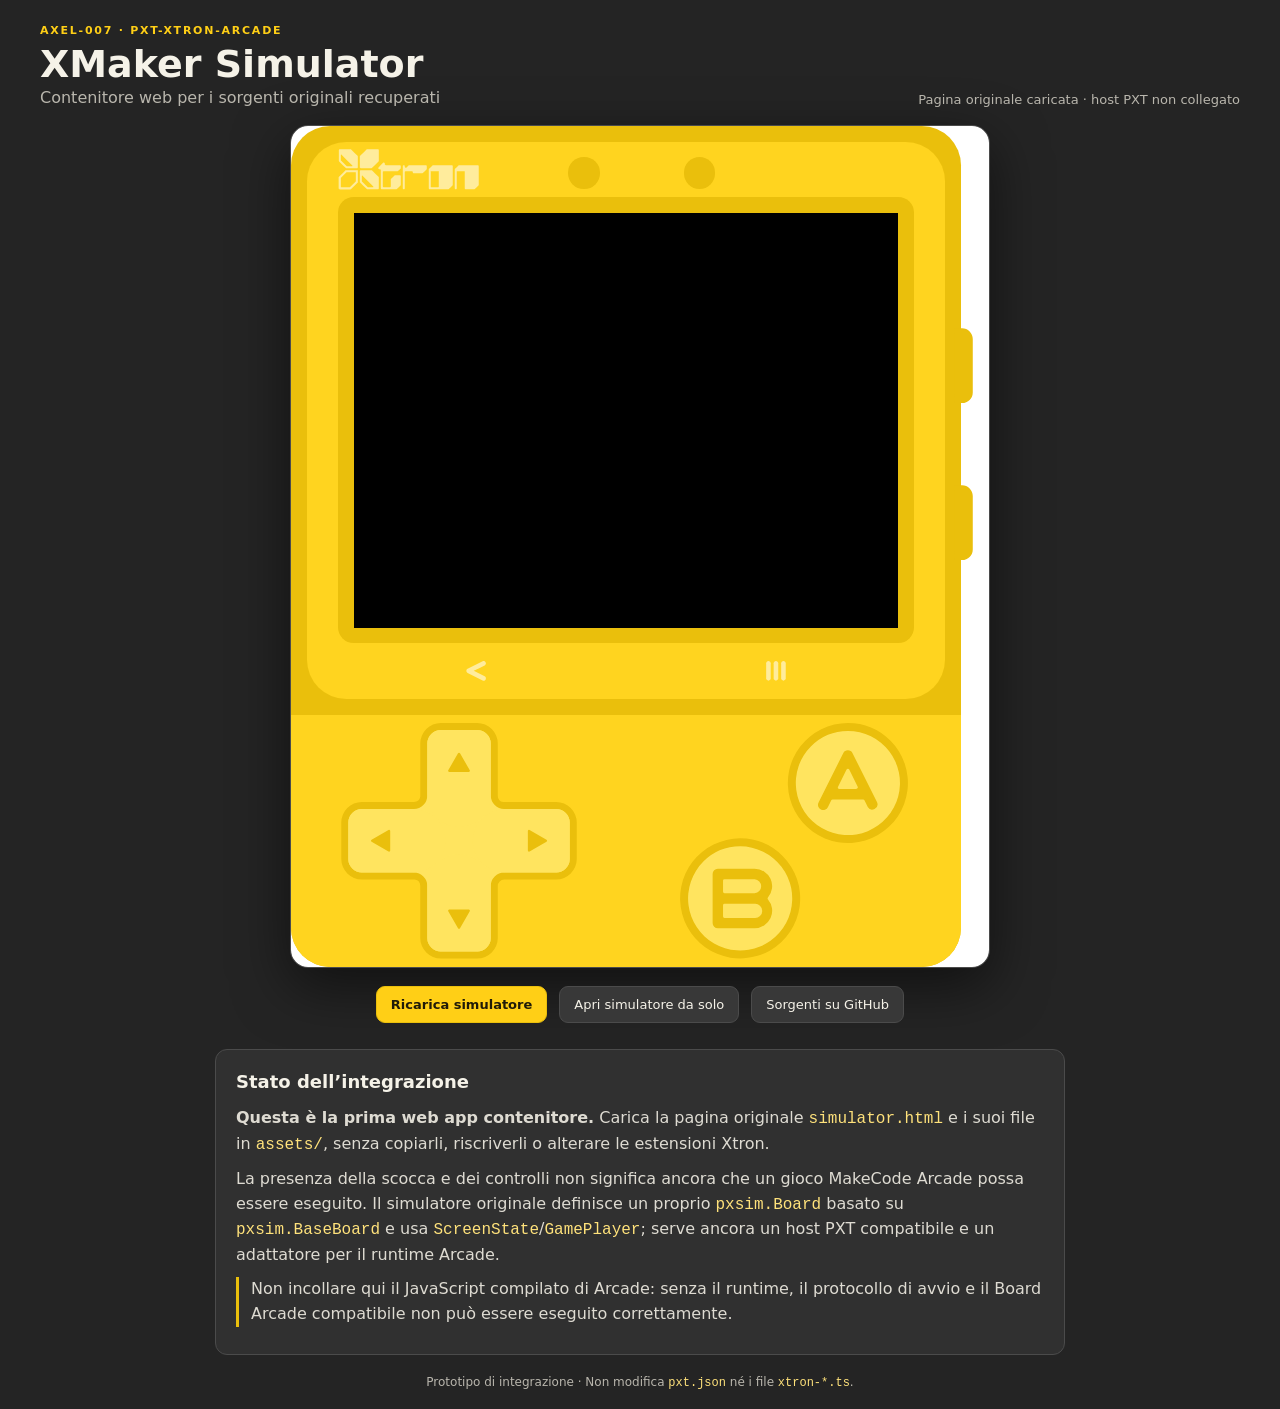
<file: xmaker-simulator/web-app/index.html>
<!doctype html>
<html lang="it">
<head>
  <meta charset="utf-8">
  <meta name="viewport" content="width=device-width,initial-scale=1">
  <meta name="theme-color" content="#242424">
  <title>XMaker Simulator – Web App</title>
  <link rel="stylesheet" href="styles.css">
</head>
<body>
  <header class="topbar">
    <div>
      <div class="eyebrow">AXEL-007 · PXT-XTRON-ARCADE</div>
      <h1>XMaker Simulator</h1>
      <p>Contenitore web per i sorgenti originali recuperati</p>
    </div>
    <div class="status" id="load-status" role="status" aria-live="polite">
      <span class="dot"></span> Avvio pagina simulatore…
    </div>
  </header>

  <main>
    <section class="sim-frame-wrap" aria-label="Simulatore XMaker originale">
      <iframe
        id="xmaker-frame"
        title="Simulatore XMaker originale"
        src="../simulator.html"
        allow="autoplay; fullscreen"
        loading="eager">
      </iframe>
    </section>

    <section class="toolbar" aria-label="Controlli pagina">
      <button id="reload" type="button">Ricarica simulatore</button>
      <a href="../simulator.html" target="_blank" rel="noopener">Apri simulatore da solo</a>
      <a href="https://github.com/Axel-007/pxt-xtron-arcade/tree/main/xmaker-simulator" target="_blank" rel="noopener">Sorgenti su GitHub</a>
    </section>

    <section class="notice" aria-labelledby="notice-title">
      <h2 id="notice-title">Stato dell’integrazione</h2>
      <p><strong>Questa è la prima web app contenitore.</strong> Carica la pagina originale <code>simulator.html</code> e i suoi file in <code>assets/</code>, senza copiarli, riscriverli o alterare le estensioni Xtron.</p>
      <p>La presenza della scocca e dei controlli non significa ancora che un gioco MakeCode Arcade possa essere eseguito. Il simulatore originale definisce un proprio <code>pxsim.Board</code> basato su <code>pxsim.BaseBoard</code> e usa <code>ScreenState</code>/<code>GamePlayer</code>; serve ancora un host PXT compatibile e un adattatore per il runtime Arcade.</p>
      <p class="warning">Non incollare qui il JavaScript compilato di Arcade: senza il runtime, il protocollo di avvio e il Board Arcade compatibile non può essere eseguito correttamente.</p>
    </section>
  </main>

  <footer>
    Prototipo di integrazione · Non modifica <code>pxt.json</code> né i file <code>xtron-*.ts</code>.
  </footer>
  <script src="app.js"></script>
</body>
</html>
</file>
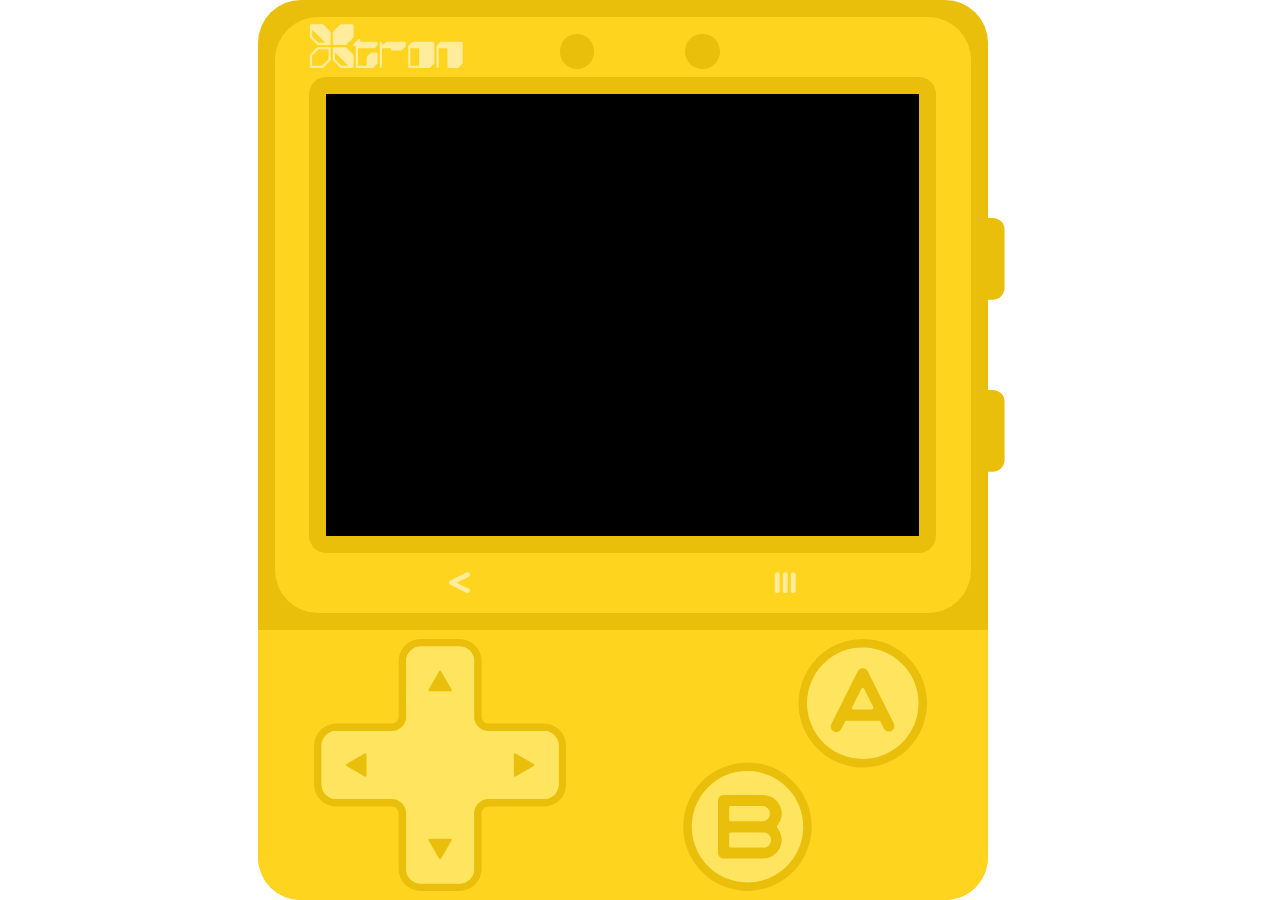
<file: xmaker-simulator/simulator.html>
<html lang="en" manifest="/---simmanifest" data-framework="typescript"><head>
    <meta charset="utf-8">
    <title>sample simulator</title>
    <link rel="stylesheet" type="text/css" href="assets/sim.css">

    <link rel="stylesheet" type="text/css" href="assets/icons.css">
    <style>
        body {
            background: transparent;
            overflow: hidden;
        }

        /* fix for iOS; see https://github.com/PierBover/ios-iframe-fix */
        #wrap {
            position: fixed;
            top: 0;
            right: 0;
            bottom: 0;
            left: 0;
            overflow: hidden;
            -webkit-overflow-scrolling: touch;
        }
    </style>
    <script src="assets/bluebird.min.js"></script>
    <script src="assets/pxtsim.js"></script>
    <script src="assets/sim.js"></script>

    
</head> 

<body id="root" class="blur">
    <div id="wrap">
        <div id="debug-stats" class="stats no-select"></div>
        
        <div class="game-pad">
            <div class="game-padmain">
                <div class="mygame-player">
                    <div class="game-toppad">
                    <div class="game-logo">
                        
                    </div>
                    <div class="circle-left">
                    </div>
                    <div class="circle-right">
                    </div>
                    </div>
                    <div class="screen-boarder">
                        <div class="screen-display">
                            <canvas id="game-screen" class="" width="160" height="120"></canvas>
                        </div>
                    </div>
                    <div class="game-bottompad">
                        <button class="game-leftmenu">
                            <svg width="28px" height="28px" viewBox="0 0 14 14" version="1.1" xmlns="http://www.w3.org/2000/svg" xmlns:xlink="http://www.w3.org/1999/xlink">
                                <g id="Page-1" stroke="none" stroke-width="1" fill="none" fill-rule="evenodd">
                                    <g id="menuL" transform="translate(-34.000000, -128.000000)" fill="#FFEC9C">
                                        <path class="menuiconL" id="path1" d="M35.409,136.40511 C38.6685,138.03561 41.9285,139.66561 45.189,141.29511 C45.9242291,141.66249 46.8180701,141.364289 47.1854499,140.62906 C47.5528297,139.893831 47.254629,138.99999 46.5194,138.63261 C44.1465,137.44611 41.7740333,136.26011 39.402,135.07461 C41.775,133.88811 44.1474667,132.70161 46.5194,131.51511 C46.9958121,131.27808 47.3093194,130.804614 47.3415567,130.273471 C47.373794,129.742328 47.1198502,129.234422 46.6756024,128.941513 C46.2313546,128.648603 45.6644788,128.615313 45.189,128.85421 C41.928,130.48461 38.668,132.114577 35.409,133.74411 C34.9050024,133.996054 34.5866264,134.511148 34.5866264,135.07461 C34.5866264,135.638072 34.9050024,136.153166 35.409,136.40511 Z"></path>
                                    </g>
                                </g>
                            </svg>
                        </button>
                        <button class="game-rightmenu">
                            <svg width="28px" height="28px" viewBox="0 0 14 14" version="1.1" xmlns="http://www.w3.org/2000/svg" xmlns:xlink="http://www.w3.org/1999/xlink">
                                <g id="Page-1" stroke="none" stroke-width="1" fill="none" fill-rule="evenodd">
                                    <g id="menuR" transform="translate(-104.000000, -128.000000)" fill="#FFEC9C">
                                        <path class="menuicon1" id="path1" d="M107.4356,130.18461 C107.4356,129.363225 106.769735,128.69736 105.94835,128.69736 C105.126965,128.69736 104.4611,129.363225 104.4611,130.18461 L104.4611,139.96461 C104.4611,140.785995 105.126965,141.45186 105.94835,141.45186 C106.769735,141.45186 107.4356,140.785995 107.4356,139.96461 L107.4356,130.18461 Z" fill="#FFEC9C"></path>
                                        <path class="menuicon2" id="path2" d="M112.3268,130.18461 C112.3268,129.36281 111.6606,128.69661 110.8388,128.69661 C110.017,128.69661 109.3508,129.36281 109.3508,130.18461 L109.3508,139.96461 C109.3508,140.78641 110.017,141.45261 110.8388,141.45261 C111.6606,141.45261 112.3268,140.78641 112.3268,139.96461 L112.3268,130.18461 Z" fill="#FFEC9C"></path>
                                        <path class="menuicon3" id="path3" d="M117.2163,130.18461 C117.2163,129.36281 116.5501,128.69661 115.7283,128.69661 C114.9065,128.69661 114.2403,129.36281 114.2403,130.18461 L114.2403,139.96461 C114.2403,140.78641 114.9065,141.45261 115.7283,141.45261 C116.5501,141.45261 117.2163,140.78641 117.2163,139.96461 L117.2163,130.18461 Z" fill="#FFEC9C"></path>
                                    </g>
                                </g>
                            </svg>
                        </button>
    
                    </div>    
                </div>
                <div class="game-ctllayer">
                </div>
                <div id="game-joystick-container" class="game-joysticklayer">
                    <svg xmlns="http://www.w3.org/2000/svg" viewBox="0 0 67 67">
                        <defs>
                            <style>.cls-1{fill:#ffe45f;}.cls-2{fill:#eabf0c;}</style>
                        </defs>
                        <g id="图层_2" data-name="图层 2">
                            <g id="图层_1-2" data-name="图层 1">
                                <path class="cls-1" d="M28.33,66a4.86,4.86,0,0,1-.78-.06,5,5,0,0,1-.8-.2,4.93,4.93,0,0,1-.79-.35,4.8,4.8,0,0,1-.73-.5,4.85,4.85,0,0,1-.63-.63,4.92,4.92,0,0,1-.5-.73,4.85,4.85,0,0,1-.62-2.37V46.38a3,3,0,0,0,0-.46,2.85,2.85,0,0,0-1.42-2,3,3,0,0,0-.46-.21,2.9,2.9,0,0,0-.91-.16H5.85a4.86,4.86,0,0,1-.78-.06,5,5,0,0,1-.8-.2A4.85,4.85,0,0,1,1,38.68V28.33a4.85,4.85,0,0,1,4.85-4.85H20.62a2.82,2.82,0,0,0,.46,0,2.85,2.85,0,0,0,2.4-2.79V5.85a4.84,4.84,0,0,1,.27-1.59,4.92,4.92,0,0,1,.35-.79,5,5,0,0,1,.5-.73,4.91,4.91,0,0,1,.63-.63A4.86,4.86,0,0,1,28.33,1H38.68a4.82,4.82,0,0,1,.79.06,4.77,4.77,0,0,1,.8.2,4.72,4.72,0,0,1,.79.35,4.85,4.85,0,0,1,2.48,4.23V20.62a2.91,2.91,0,0,0,0,.46,2.85,2.85,0,0,0,1.42,2,2.79,2.79,0,0,0,.46.21,2.82,2.82,0,0,0,.47.12,2.73,2.73,0,0,0,.43,0h14.8A4.85,4.85,0,0,1,66,28.33V38.68a4.85,4.85,0,0,1-2.48,4.23,4.92,4.92,0,0,1-.78.35,5.05,5.05,0,0,1-.8.2,4.87,4.87,0,0,1-.79.06H46.38a2.88,2.88,0,0,0-.46,0,2.79,2.79,0,0,0-.47.12,2.92,2.92,0,0,0-.47.21,2.89,2.89,0,0,0-.43.29,2.82,2.82,0,0,0-.66.8,2.86,2.86,0,0,0-.36,1.37v14.8a4.85,4.85,0,0,1-2.48,4.23,4.92,4.92,0,0,1-.78.35,5,5,0,0,1-.8.2,4.87,4.87,0,0,1-.79.06Z"></path>
                                <path class="cls-2" d="M38.68,2a3.85,3.85,0,0,1,3.85,3.85V20.66a3.85,3.85,0,0,0,3.81,3.81H61.15A3.85,3.85,0,0,1,65,28.32h0V38.68a3.85,3.85,0,0,1-3.85,3.85H46.34a3.85,3.85,0,0,0-3.81,3.81V61.15A3.85,3.85,0,0,1,38.68,65H28.33a3.85,3.85,0,0,1-3.85-3.85h0V46.34a3.85,3.85,0,0,0-3.81-3.81H5.85A3.85,3.85,0,0,1,2,38.68V28.33a3.85,3.85,0,0,1,3.85-3.85H20.66a3.85,3.85,0,0,0,3.81-3.81V5.85A3.85,3.85,0,0,1,28.33,2H38.68m0-2H28.33a5.85,5.85,0,0,0-5.85,5.85h0V20.62a1.89,1.89,0,0,1,0,.3,1.85,1.85,0,0,1-1.81,1.55H5.85A5.85,5.85,0,0,0,0,28.33V38.68a5.85,5.85,0,0,0,5.85,5.85H20.62l.3,0a1.85,1.85,0,0,1,1.55,1.81V61.15A5.85,5.85,0,0,0,28.33,67H38.68a5.85,5.85,0,0,0,5.85-5.85h0V46.38a1.85,1.85,0,0,1,1.83-1.85H61.15A5.85,5.85,0,0,0,67,38.68h0V28.33a5.85,5.85,0,0,0-5.85-5.85H46.38l-.3,0a1.85,1.85,0,0,1-1.55-1.81V5.85A5.85,5.85,0,0,0,38.68,0Z"></path>
                                <path id="left_bg" data-name="left bg" fill="#ffe45f" class="dpad-left" d="M20.62,42.53a9,9,0,1,0,0-18.06H5.85A3.85,3.85,0,0,0,2,28.33V38.68a3.85,3.85,0,0,0,3.85,3.85Z"></path>
                                <path id="up_bg" data-name="up bg" fill="#ffe45f" class="dpad-up" d="M24.47,20.62a9,9,0,1,0,18.06,0s0,0,0,0V5.85A3.85,3.85,0,0,0,38.68,2H28.33a3.85,3.85,0,0,0-3.85,3.85Z"></path>
                                <path id="right_bg" data-name="right bg" fill="#ffe45f" class="dpad-right" d="M46.38,24.47a9,9,0,0,0,0,18.06H61.15A3.85,3.85,0,0,0,65,38.68h0V28.33a3.85,3.85,0,0,0-3.85-3.85Z"></path>
                                <path id="down_bg" data-name="down bg" fill="#ffe45f" class="dpad-down" d="M42.53,46.38a9,9,0,0,0-18.06,0s0,0,0,0V61.15A3.85,3.85,0,0,0,28.33,65H38.68a3.85,3.85,0,0,0,3.85-3.85Z"></path>
                                <path pointer-events="none" id="left" class="cls-2" d="M13.92,30.72a.32.32,0,0,0-.48-.28L8.62,33.22a.32.32,0,0,0,0,.56l4.82,2.78a.32.32,0,0,0,.48-.28Z"></path>
                                <path pointer-events="none" id="up" class="cls-2" d="M36.28,13.92a.32.32,0,0,0,.28-.48L33.78,8.62a.32.32,0,0,0-.56,0l-2.78,4.82a.32.32,0,0,0,.28.48Z"></path>
                                <path pointer-events="none" id="right" class="cls-2" d="M53.09,36.28a.32.32,0,0,0,.48.28l4.82-2.78a.32.32,0,0,0,0-.56l-4.82-2.78a.32.32,0,0,0-.48.28Z"></path>
                                <path pointer-events="none" id="down" class="cls-2" d="M30.72,53.09a.32.32,0,0,0-.28.48l2.78,4.82a.32.32,0,0,0,.56,0l2.78-4.82a.32.32,0,0,0-.28-.48Z"></path>
                            </g>
                        </g>
                    </svg>
                </div> 
                <div id="game-buttons-container" class="game-buttonlayer">
                    <svg xmlns="http://www.w3.org/2000/svg" viewBox="0 0 57.26 59.19">
                        <defs>
                            <style>.cls-1{fill:#ffe45f;}.cls-2{fill:#eabf0c;}</style>
                        </defs>
                        <g id="图层_2" data-name="图层 2">
                            <g id="图层_1-2" data-name="图层 1">
                                <g id="图层_2-2" data-name="图层 2">
                                    <g id="图层_1-2-2" data-name="图层 1-2">
                                        <g id="a_bg" data-name="a bg">
                                            <path fill="#ffe45f" class="button-a" d="M42.17,29.18a14.09,14.09,0,1,1,10-4.13A14.09,14.09,0,0,1,42.17,29.18Z"></path>
                                            <path class="cls-2" d="M42.17,2a13.09,13.09,0,1,1-9.25,3.83A13.09,13.09,0,0,1,42.17,2m0-2A15.09,15.09,0,1,0,52.84,4.42,15.09,15.09,0,0,0,42.17,0Z"></path>
                                        </g>
                                        <g id="b_bg" data-name="b bg">
                                            <path fill="#ffe45f" class="button-b" d="M15.09,58.19a14.09,14.09,0,1,1,10-4.13A14.09,14.09,0,0,1,15.09,58.19Z"></path>
                                            <path class="cls-2" d="M15.09,31a13.09,13.09,0,1,1-9.25,3.83A13.09,13.09,0,0,1,15.09,31m0-2a15.09,15.09,0,1,0,10.67,4.42A15.09,15.09,0,0,0,15.09,29Z"></path>
                                        </g>
                                        <path id="a_1" data-name="a 1" fill="#eabf0c" pointer-events="none" class="label-a" d="M49.51,19.93,43.34,7.59a1.31,1.31,0,0,0-2.34,0L34.83,19.93a1.31,1.31,0,1,0,2.34,1.17h0L38,19.41a.37.37,0,0,1,.33-.21H46a.37.37,0,0,1,.33.21l.84,1.69a1.31,1.31,0,0,0,2.34-1.16Z"></path>
                                        <g id="a2">
                                            <path pointer-events="none" fill="#ffe45f" class="label-a0" d="M44.31,16.58H40A.37.37,0,0,1,39.7,16l2.14-4.28a.37.37,0,0,1,.67,0L44.64,16a.37.37,0,0,1-.33.54Z"></path>
                                        </g>
                                        <path id="b_1" data-name="b 1" fill="#eabf0c" pointer-events="none" class="label-b" d="M22.08,43.86a4.39,4.39,0,0,0-3.35-7.24H9.48a1.31,1.31,0,0,0-1.31,1.31V50.27a1.31,1.31,0,0,0,1.31,1.31h9.26a4.39,4.39,0,0,0,3.35-7.24A.37.37,0,0,1,22.08,43.86Z"></path>
                                        <g id="b3">
                                            <path pointer-events="none" fill="#ffe45f" class="label-b1" d="M18.73,49H11.16a.37.37,0,0,1-.37-.37v-2.8a.37.37,0,0,1,.37-.37h7.57a1.78,1.78,0,1,1,0,3.55Z"></path>
                                        </g>
                                        <g id="b2">
                                            <path pointer-events="none" fill="#ffe45f" class="label-b0" d="M18.73,42.79H11.16a.37.37,0,0,1-.37-.37v-2.8a.37.37,0,0,1,.37-.37h7.57a1.78,1.78,0,0,1,0,3.55Z"></path>
                                        </g>
                                    </g>
                                </g>
                            </g>
                        </g>
                    </svg>
                </div>  
            </div>    

            <div class="power-reset-part">

                <button class="game-power">
                    <svg width="5px" height="21px" viewBox="0 0 5 21" version="1.1" xmlns="http://www.w3.org/2000/svg" xmlns:xlink="http://www.w3.org/1999/xlink">
                        <g id="Page-1" stroke="none" stroke-width="1" fill="none" fill-rule="evenodd">
                            <g id="资源-2" transform="translate(-151.000000, -85.000000)" fill="#EABF0C" fill-rule="nonzero">
                                <g id="reset" transform="translate(151.000000, 85.000000)">
                                    <path class="dpad-power" d="M2.14569,0.82282 L0.01969,0.82282 L0.01969,20.66532 L2.14569,20.66532 C3.71119178,20.665309 4.98027895,19.3962218 4.98029,17.83072 L4.98029,3.65751 C4.98030591,2.90571418 4.6816694,2.18470408 4.15007792,1.65309572 C3.61848643,1.12148737 2.89748582,0.822827956 2.14569,0.82282 Z" id="Shape"></path>
                                </g>
                            </g>
                        </g>
                    </svg>
                </button>
                <button class="game-reset">
                    <svg width="5px" height="21px" viewBox="0 0 5 21" version="1.1" xmlns="http://www.w3.org/2000/svg" xmlns:xlink="http://www.w3.org/1999/xlink">
                        <g id="Page-1" stroke="none" stroke-width="1" fill="none" fill-rule="evenodd">
                            <g id="资源-2" transform="translate(-151.000000, -85.000000)" fill="#EABF0C" fill-rule="nonzero">
                                <g id="reset" transform="translate(151.000000, 85.000000)">
                                    <path class="dpad-reset" d="M2.14569,0.82282 L0.01969,0.82282 L0.01969,20.66532 L2.14569,20.66532 C3.71119178,20.665309 4.98027895,19.3962218 4.98029,17.83072 L4.98029,3.65751 C4.98030591,2.90571418 4.6816694,2.18470408 4.15007792,1.65309572 C3.61848643,1.12148737 2.89748582,0.822827956 2.14569,0.82282 Z" id="Shape"></path>
                                </g>
                            </g>
                        </g>
                    </svg>
                </button>
            </div>    

        </div>

    </div>


</body></html>
</file>
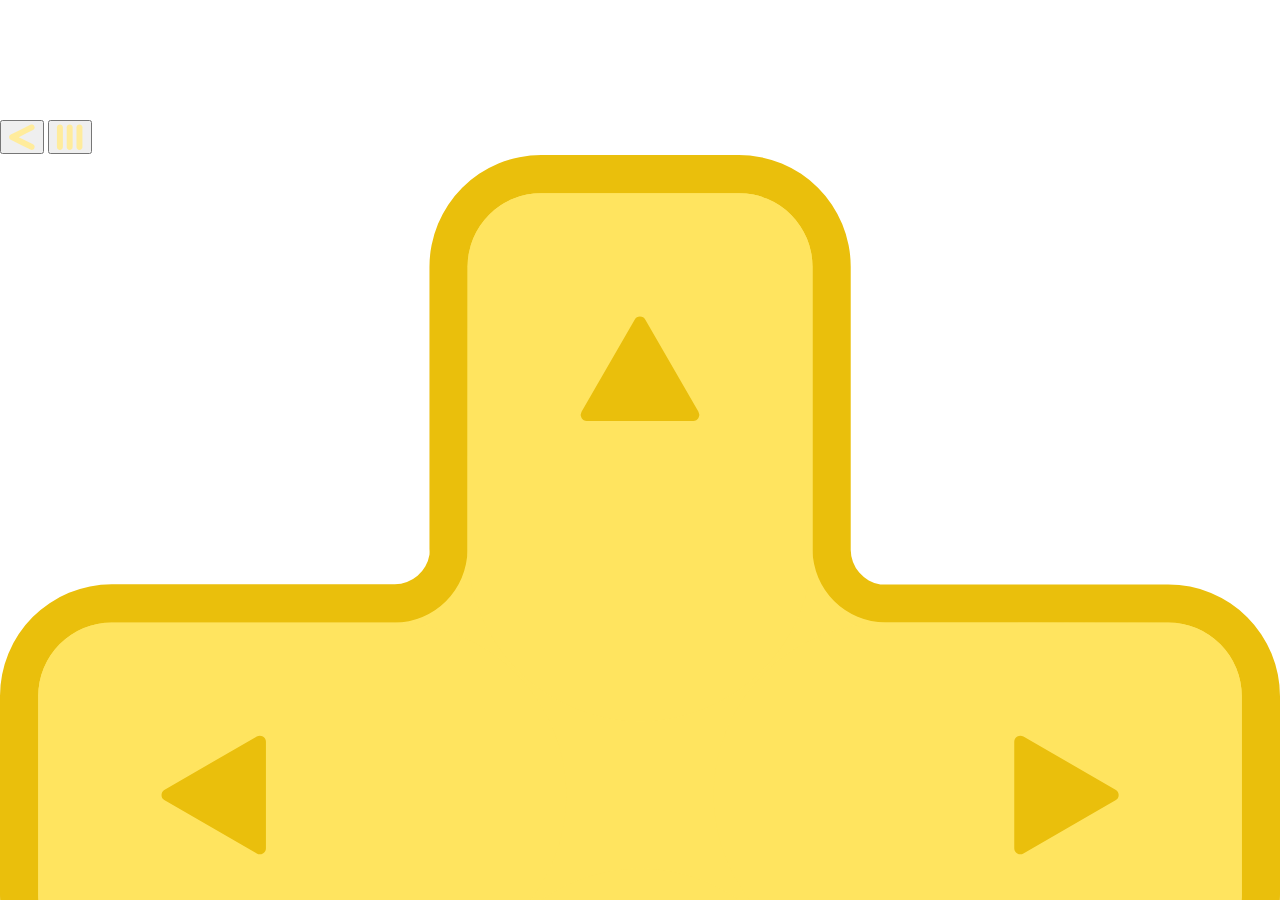
<file: xmaker-simulator/simulator.original.html>
<html lang="en" manifest="/---simmanifest" data-framework="typescript"><head>
    <meta charset="utf-8">
    <title>sample simulator</title>
    <link rel="stylesheet" type="text/css" href="https://pxt-xtronpro.oss-cn-shanghai.aliyuncs.com/blob/5e38eb1b6e33ea92494e8e9c7eac3e584b89ee0d/sim.css">

    <link rel="stylesheet" type="text/css" href="https://pxt-xtronpro.oss-cn-shanghai.aliyuncs.com/blob/5177d9b7a46ee8a8ae221320e17ad292f369d917/icons.css">
    <style>
        body {
            background: transparent;
            overflow: hidden;
        }

        /* fix for iOS; see https://github.com/PierBover/ios-iframe-fix */
        #wrap {
            position: fixed;
            top: 0;
            right: 0;
            bottom: 0;
            left: 0;
            overflow: hidden;
            -webkit-overflow-scrolling: touch;
        }
    </style>
    <script src="https://pxt-xtronpro.oss-cn-shanghai.aliyuncs.com/blob/e02a9cddc505e788224c3c57556c11a16be35804/bluebird.min.js"></script>
    <script src="https://pxt-xtronpro.oss-cn-shanghai.aliyuncs.com/blob/0edc639a090fd1d76296128358ab6bd90a4eb81a/pxtsim.js"></script>
    <script src="https://pxt-xtronpro.oss-cn-shanghai.aliyuncs.com/blob/b5af9f8202b74b8ec52a651bdb537f35f00236b1/sim.js"></script>

    
</head> 

<body id="root" class="blur">
    <div id="wrap">
        <div id="debug-stats" class="stats no-select"></div>
        
        <div class="game-pad">
            <div class="game-padmain">
                <div class="mygame-player">
                    <div class="game-toppad">
                    <div class="game-logo">
                        
                    </div>
                    <div class="circle-left">
                    </div>
                    <div class="circle-right">
                    </div>
                    </div>
                    <div class="screen-boarder">
                        <div class="screen-display">
                            <canvas id="game-screen" class="" width="160" height="120"></canvas>
                        </div>
                    </div>
                    <div class="game-bottompad">
                        <button class="game-leftmenu">
                            <svg width="28px" height="28px" viewBox="0 0 14 14" version="1.1" xmlns="http://www.w3.org/2000/svg" xmlns:xlink="http://www.w3.org/1999/xlink">
                                <g id="Page-1" stroke="none" stroke-width="1" fill="none" fill-rule="evenodd">
                                    <g id="menuL" transform="translate(-34.000000, -128.000000)" fill="#FFEC9C">
                                        <path class="menuiconL" id="path1" d="M35.409,136.40511 C38.6685,138.03561 41.9285,139.66561 45.189,141.29511 C45.9242291,141.66249 46.8180701,141.364289 47.1854499,140.62906 C47.5528297,139.893831 47.254629,138.99999 46.5194,138.63261 C44.1465,137.44611 41.7740333,136.26011 39.402,135.07461 C41.775,133.88811 44.1474667,132.70161 46.5194,131.51511 C46.9958121,131.27808 47.3093194,130.804614 47.3415567,130.273471 C47.373794,129.742328 47.1198502,129.234422 46.6756024,128.941513 C46.2313546,128.648603 45.6644788,128.615313 45.189,128.85421 C41.928,130.48461 38.668,132.114577 35.409,133.74411 C34.9050024,133.996054 34.5866264,134.511148 34.5866264,135.07461 C34.5866264,135.638072 34.9050024,136.153166 35.409,136.40511 Z"></path>
                                    </g>
                                </g>
                            </svg>
                        </button>
                        <button class="game-rightmenu">
                            <svg width="28px" height="28px" viewBox="0 0 14 14" version="1.1" xmlns="http://www.w3.org/2000/svg" xmlns:xlink="http://www.w3.org/1999/xlink">
                                <g id="Page-1" stroke="none" stroke-width="1" fill="none" fill-rule="evenodd">
                                    <g id="menuR" transform="translate(-104.000000, -128.000000)" fill="#FFEC9C">
                                        <path class="menuicon1" id="path1" d="M107.4356,130.18461 C107.4356,129.363225 106.769735,128.69736 105.94835,128.69736 C105.126965,128.69736 104.4611,129.363225 104.4611,130.18461 L104.4611,139.96461 C104.4611,140.785995 105.126965,141.45186 105.94835,141.45186 C106.769735,141.45186 107.4356,140.785995 107.4356,139.96461 L107.4356,130.18461 Z" fill="#FFEC9C"></path>
                                        <path class="menuicon2" id="path2" d="M112.3268,130.18461 C112.3268,129.36281 111.6606,128.69661 110.8388,128.69661 C110.017,128.69661 109.3508,129.36281 109.3508,130.18461 L109.3508,139.96461 C109.3508,140.78641 110.017,141.45261 110.8388,141.45261 C111.6606,141.45261 112.3268,140.78641 112.3268,139.96461 L112.3268,130.18461 Z" fill="#FFEC9C"></path>
                                        <path class="menuicon3" id="path3" d="M117.2163,130.18461 C117.2163,129.36281 116.5501,128.69661 115.7283,128.69661 C114.9065,128.69661 114.2403,129.36281 114.2403,130.18461 L114.2403,139.96461 C114.2403,140.78641 114.9065,141.45261 115.7283,141.45261 C116.5501,141.45261 117.2163,140.78641 117.2163,139.96461 L117.2163,130.18461 Z" fill="#FFEC9C"></path>
                                    </g>
                                </g>
                            </svg>
                        </button>
    
                    </div>    
                </div>
                <div class="game-ctllayer">
                </div>
                <div id="game-joystick-container" class="game-joysticklayer">
                    <svg xmlns="http://www.w3.org/2000/svg" viewBox="0 0 67 67">
                        <defs>
                            <style>.cls-1{fill:#ffe45f;}.cls-2{fill:#eabf0c;}</style>
                        </defs>
                        <g id="图层_2" data-name="图层 2">
                            <g id="图层_1-2" data-name="图层 1">
                                <path class="cls-1" d="M28.33,66a4.86,4.86,0,0,1-.78-.06,5,5,0,0,1-.8-.2,4.93,4.93,0,0,1-.79-.35,4.8,4.8,0,0,1-.73-.5,4.85,4.85,0,0,1-.63-.63,4.92,4.92,0,0,1-.5-.73,4.85,4.85,0,0,1-.62-2.37V46.38a3,3,0,0,0,0-.46,2.85,2.85,0,0,0-1.42-2,3,3,0,0,0-.46-.21,2.9,2.9,0,0,0-.91-.16H5.85a4.86,4.86,0,0,1-.78-.06,5,5,0,0,1-.8-.2A4.85,4.85,0,0,1,1,38.68V28.33a4.85,4.85,0,0,1,4.85-4.85H20.62a2.82,2.82,0,0,0,.46,0,2.85,2.85,0,0,0,2.4-2.79V5.85a4.84,4.84,0,0,1,.27-1.59,4.92,4.92,0,0,1,.35-.79,5,5,0,0,1,.5-.73,4.91,4.91,0,0,1,.63-.63A4.86,4.86,0,0,1,28.33,1H38.68a4.82,4.82,0,0,1,.79.06,4.77,4.77,0,0,1,.8.2,4.72,4.72,0,0,1,.79.35,4.85,4.85,0,0,1,2.48,4.23V20.62a2.91,2.91,0,0,0,0,.46,2.85,2.85,0,0,0,1.42,2,2.79,2.79,0,0,0,.46.21,2.82,2.82,0,0,0,.47.12,2.73,2.73,0,0,0,.43,0h14.8A4.85,4.85,0,0,1,66,28.33V38.68a4.85,4.85,0,0,1-2.48,4.23,4.92,4.92,0,0,1-.78.35,5.05,5.05,0,0,1-.8.2,4.87,4.87,0,0,1-.79.06H46.38a2.88,2.88,0,0,0-.46,0,2.79,2.79,0,0,0-.47.12,2.92,2.92,0,0,0-.47.21,2.89,2.89,0,0,0-.43.29,2.82,2.82,0,0,0-.66.8,2.86,2.86,0,0,0-.36,1.37v14.8a4.85,4.85,0,0,1-2.48,4.23,4.92,4.92,0,0,1-.78.35,5,5,0,0,1-.8.2,4.87,4.87,0,0,1-.79.06Z"></path>
                                <path class="cls-2" d="M38.68,2a3.85,3.85,0,0,1,3.85,3.85V20.66a3.85,3.85,0,0,0,3.81,3.81H61.15A3.85,3.85,0,0,1,65,28.32h0V38.68a3.85,3.85,0,0,1-3.85,3.85H46.34a3.85,3.85,0,0,0-3.81,3.81V61.15A3.85,3.85,0,0,1,38.68,65H28.33a3.85,3.85,0,0,1-3.85-3.85h0V46.34a3.85,3.85,0,0,0-3.81-3.81H5.85A3.85,3.85,0,0,1,2,38.68V28.33a3.85,3.85,0,0,1,3.85-3.85H20.66a3.85,3.85,0,0,0,3.81-3.81V5.85A3.85,3.85,0,0,1,28.33,2H38.68m0-2H28.33a5.85,5.85,0,0,0-5.85,5.85h0V20.62a1.89,1.89,0,0,1,0,.3,1.85,1.85,0,0,1-1.81,1.55H5.85A5.85,5.85,0,0,0,0,28.33V38.68a5.85,5.85,0,0,0,5.85,5.85H20.62l.3,0a1.85,1.85,0,0,1,1.55,1.81V61.15A5.85,5.85,0,0,0,28.33,67H38.68a5.85,5.85,0,0,0,5.85-5.85h0V46.38a1.85,1.85,0,0,1,1.83-1.85H61.15A5.85,5.85,0,0,0,67,38.68h0V28.33a5.85,5.85,0,0,0-5.85-5.85H46.38l-.3,0a1.85,1.85,0,0,1-1.55-1.81V5.85A5.85,5.85,0,0,0,38.68,0Z"></path>
                                <path id="left_bg" data-name="left bg" fill="#ffe45f" class="dpad-left" d="M20.62,42.53a9,9,0,1,0,0-18.06H5.85A3.85,3.85,0,0,0,2,28.33V38.68a3.85,3.85,0,0,0,3.85,3.85Z"></path>
                                <path id="up_bg" data-name="up bg" fill="#ffe45f" class="dpad-up" d="M24.47,20.62a9,9,0,1,0,18.06,0s0,0,0,0V5.85A3.85,3.85,0,0,0,38.68,2H28.33a3.85,3.85,0,0,0-3.85,3.85Z"></path>
                                <path id="right_bg" data-name="right bg" fill="#ffe45f" class="dpad-right" d="M46.38,24.47a9,9,0,0,0,0,18.06H61.15A3.85,3.85,0,0,0,65,38.68h0V28.33a3.85,3.85,0,0,0-3.85-3.85Z"></path>
                                <path id="down_bg" data-name="down bg" fill="#ffe45f" class="dpad-down" d="M42.53,46.38a9,9,0,0,0-18.06,0s0,0,0,0V61.15A3.85,3.85,0,0,0,28.33,65H38.68a3.85,3.85,0,0,0,3.85-3.85Z"></path>
                                <path pointer-events="none" id="left" class="cls-2" d="M13.92,30.72a.32.32,0,0,0-.48-.28L8.62,33.22a.32.32,0,0,0,0,.56l4.82,2.78a.32.32,0,0,0,.48-.28Z"></path>
                                <path pointer-events="none" id="up" class="cls-2" d="M36.28,13.92a.32.32,0,0,0,.28-.48L33.78,8.62a.32.32,0,0,0-.56,0l-2.78,4.82a.32.32,0,0,0,.28.48Z"></path>
                                <path pointer-events="none" id="right" class="cls-2" d="M53.09,36.28a.32.32,0,0,0,.48.28l4.82-2.78a.32.32,0,0,0,0-.56l-4.82-2.78a.32.32,0,0,0-.48.28Z"></path>
                                <path pointer-events="none" id="down" class="cls-2" d="M30.72,53.09a.32.32,0,0,0-.28.48l2.78,4.82a.32.32,0,0,0,.56,0l2.78-4.82a.32.32,0,0,0-.28-.48Z"></path>
                            </g>
                        </g>
                    </svg>
                </div> 
                <div id="game-buttons-container" class="game-buttonlayer">
                    <svg xmlns="http://www.w3.org/2000/svg" viewBox="0 0 57.26 59.19">
                        <defs>
                            <style>.cls-1{fill:#ffe45f;}.cls-2{fill:#eabf0c;}</style>
                        </defs>
                        <g id="图层_2" data-name="图层 2">
                            <g id="图层_1-2" data-name="图层 1">
                                <g id="图层_2-2" data-name="图层 2">
                                    <g id="图层_1-2-2" data-name="图层 1-2">
                                        <g id="a_bg" data-name="a bg">
                                            <path fill="#ffe45f" class="button-a" d="M42.17,29.18a14.09,14.09,0,1,1,10-4.13A14.09,14.09,0,0,1,42.17,29.18Z"></path>
                                            <path class="cls-2" d="M42.17,2a13.09,13.09,0,1,1-9.25,3.83A13.09,13.09,0,0,1,42.17,2m0-2A15.09,15.09,0,1,0,52.84,4.42,15.09,15.09,0,0,0,42.17,0Z"></path>
                                        </g>
                                        <g id="b_bg" data-name="b bg">
                                            <path fill="#ffe45f" class="button-b" d="M15.09,58.19a14.09,14.09,0,1,1,10-4.13A14.09,14.09,0,0,1,15.09,58.19Z"></path>
                                            <path class="cls-2" d="M15.09,31a13.09,13.09,0,1,1-9.25,3.83A13.09,13.09,0,0,1,15.09,31m0-2a15.09,15.09,0,1,0,10.67,4.42A15.09,15.09,0,0,0,15.09,29Z"></path>
                                        </g>
                                        <path id="a_1" data-name="a 1" fill="#eabf0c" pointer-events="none" class="label-a" d="M49.51,19.93,43.34,7.59a1.31,1.31,0,0,0-2.34,0L34.83,19.93a1.31,1.31,0,1,0,2.34,1.17h0L38,19.41a.37.37,0,0,1,.33-.21H46a.37.37,0,0,1,.33.21l.84,1.69a1.31,1.31,0,0,0,2.34-1.16Z"></path>
                                        <g id="a2">
                                            <path pointer-events="none" fill="#ffe45f" class="label-a0" d="M44.31,16.58H40A.37.37,0,0,1,39.7,16l2.14-4.28a.37.37,0,0,1,.67,0L44.64,16a.37.37,0,0,1-.33.54Z"></path>
                                        </g>
                                        <path id="b_1" data-name="b 1" fill="#eabf0c" pointer-events="none" class="label-b" d="M22.08,43.86a4.39,4.39,0,0,0-3.35-7.24H9.48a1.31,1.31,0,0,0-1.31,1.31V50.27a1.31,1.31,0,0,0,1.31,1.31h9.26a4.39,4.39,0,0,0,3.35-7.24A.37.37,0,0,1,22.08,43.86Z"></path>
                                        <g id="b3">
                                            <path pointer-events="none" fill="#ffe45f" class="label-b1" d="M18.73,49H11.16a.37.37,0,0,1-.37-.37v-2.8a.37.37,0,0,1,.37-.37h7.57a1.78,1.78,0,1,1,0,3.55Z"></path>
                                        </g>
                                        <g id="b2">
                                            <path pointer-events="none" fill="#ffe45f" class="label-b0" d="M18.73,42.79H11.16a.37.37,0,0,1-.37-.37v-2.8a.37.37,0,0,1,.37-.37h7.57a1.78,1.78,0,0,1,0,3.55Z"></path>
                                        </g>
                                    </g>
                                </g>
                            </g>
                        </g>
                    </svg>
                </div>  
            </div>    

            <div class="power-reset-part">

                <button class="game-power">
                    <svg width="5px" height="21px" viewBox="0 0 5 21" version="1.1" xmlns="http://www.w3.org/2000/svg" xmlns:xlink="http://www.w3.org/1999/xlink">
                        <g id="Page-1" stroke="none" stroke-width="1" fill="none" fill-rule="evenodd">
                            <g id="资源-2" transform="translate(-151.000000, -85.000000)" fill="#EABF0C" fill-rule="nonzero">
                                <g id="reset" transform="translate(151.000000, 85.000000)">
                                    <path class="dpad-power" d="M2.14569,0.82282 L0.01969,0.82282 L0.01969,20.66532 L2.14569,20.66532 C3.71119178,20.665309 4.98027895,19.3962218 4.98029,17.83072 L4.98029,3.65751 C4.98030591,2.90571418 4.6816694,2.18470408 4.15007792,1.65309572 C3.61848643,1.12148737 2.89748582,0.822827956 2.14569,0.82282 Z" id="Shape"></path>
                                </g>
                            </g>
                        </g>
                    </svg>
                </button>
                <button class="game-reset">
                    <svg width="5px" height="21px" viewBox="0 0 5 21" version="1.1" xmlns="http://www.w3.org/2000/svg" xmlns:xlink="http://www.w3.org/1999/xlink">
                        <g id="Page-1" stroke="none" stroke-width="1" fill="none" fill-rule="evenodd">
                            <g id="资源-2" transform="translate(-151.000000, -85.000000)" fill="#EABF0C" fill-rule="nonzero">
                                <g id="reset" transform="translate(151.000000, 85.000000)">
                                    <path class="dpad-reset" d="M2.14569,0.82282 L0.01969,0.82282 L0.01969,20.66532 L2.14569,20.66532 C3.71119178,20.665309 4.98027895,19.3962218 4.98029,17.83072 L4.98029,3.65751 C4.98030591,2.90571418 4.6816694,2.18470408 4.15007792,1.65309572 C3.61848643,1.12148737 2.89748582,0.822827956 2.14569,0.82282 Z" id="Shape"></path>
                                </g>
                            </g>
                        </g>
                    </svg>
                </button>
            </div>    

        </div>

    </div>


</body></html>
</file>
<file: xmaker-simulator/web-app/styles.css>
:root {
  color-scheme: dark;
  --bg: #242424;
  --panel: #303030;
  --panel-2: #383838;
  --yellow: #ffcf16;
  --yellow-dark: #eabf0c;
  --text: #f5f2e8;
  --muted: #b9b6ad;
  --line: #4b4b4b;
}
* { box-sizing: border-box; }
html, body { margin: 0; min-height: 100%; background: var(--bg); color: var(--text); font-family: system-ui, -apple-system, Segoe UI, sans-serif; }
body { padding: 24px; }
.topbar { max-width: 1200px; margin: 0 auto 18px; display: flex; justify-content: space-between; align-items: end; gap: 20px; }
.eyebrow { color: var(--yellow); font-size: 11px; letter-spacing: .16em; font-weight: 800; }
h1 { margin: 5px 0 2px; font-size: clamp(25px, 4vw, 38px); }
.topbar p { margin: 0; color: var(--muted); }
.status { display: flex; align-items: center; gap: 9px; color: var(--muted); font-size: 13px; white-space: nowrap; }
.dot { width: 9px; height: 9px; border-radius: 50%; background: var(--yellow); box-shadow: 0 0 12px #ffcf1680; }
main { max-width: 1200px; margin: auto; }
.sim-frame-wrap { width: min(100%, 700px); margin: 0 auto; aspect-ratio: 0.83; background: #171717; border: 1px solid var(--line); border-radius: 18px; overflow: hidden; box-shadow: 0 18px 55px #0008; }
iframe { width: 100%; height: 100%; display: block; border: 0; background: #242424; }
.toolbar { display: flex; flex-wrap: wrap; justify-content: center; align-items: center; gap: 12px; margin: 18px 0 26px; }
button, .toolbar a { border: 1px solid var(--line); border-radius: 9px; padding: 10px 14px; color: var(--text); background: var(--panel-2); font: inherit; font-size: 13px; text-decoration: none; cursor: pointer; }
button { color: #201b08; background: var(--yellow); border-color: var(--yellow-dark); font-weight: 750; }
button:hover { filter: brightness(1.06); }
.toolbar a:hover { border-color: var(--yellow); }
.notice { max-width: 850px; margin: 0 auto; padding: 18px 20px; border: 1px solid var(--line); border-radius: 12px; background: var(--panel); line-height: 1.55; }
.notice h2 { margin: 0 0 10px; font-size: 18px; }
.notice p { margin: 9px 0; color: #dedbd2; }
code { color: #ffe27b; font-family: ui-monospace, SFMono-Regular, Consolas, monospace; }
.warning { padding-left: 12px; border-left: 3px solid var(--yellow-dark); }
footer { max-width: 1200px; margin: 20px auto 0; text-align: center; color: var(--muted); font-size: 12px; }
@media (max-width: 650px) { body { padding: 12px; } .topbar { align-items: start; flex-direction: column; } .sim-frame-wrap { width: 100%; } .status { white-space: normal; } }
</file>
<file: xmaker-simulator/assets/sim.css>
html, body {
    margin: 0 !important;

    /* needed to fix buggy vw/vh behavior in safari:
    https://stackoverflow.com/questions/25516934/safari-css-using-calc-with-vh-does-not-work
     */
    width: 100%;
    height: 100%;
}

body {
    font-size: 0.75rem;
    color: white;
    font-family: -apple-system,BlinkMacSystemFont,Segoe UI,Roboto,Oxygen,Ubuntu,Cantarell,Fira Sans,Droid Sans,Helvetica Neue,sans-serif;
}

#wrap {
    display: flex;
    align-items: center;
    justify-content: center;
}

.sprite {
    fill:yellow;
    stroke:#ccc;
    stroke-width: 0.1875rem;
}

canvas {
	image-rendering: optimizeSpeed;
	image-rendering: -moz-crisp-edges;
	image-rendering: -webkit-optimize-contrast;
	image-rendering: optimize-contrast;
	image-rendering: pixelated;
    -ms-interpolation-mode: nearest-neighbor;
}

#screen-back {
    background: #fcf7e4;
    height: calc(100% - 0.625rem);
    width: calc(100% - 0.625rem);
    position: absolute;
    z-index: -1;
    margin-left: auto;
    margin-right: auto;
    left: 0;
    right: 0;
    border-radius: 0.75rem;
    border: 0.3125rem solid #fcf7e4;
}

#screen {
    align-content: center;
    justify-content: center;
    align-items: center;
    height: 100vh;
}

.has-focus {
    border: 0.3125rem solid #96266c !important;
}

#paint-surface {
    position: absolute;
}

#paint-surface.borders {
    /* filter: drop-shadow(0px 0px 0.625rem #6B4F76) */
    border-right: 0.5rem inset #2f99a1;
    border-left: 0.5rem outset #2f99a1;
    border-top: 0.5rem outset #f290c1;
    border-bottom: 0.5rem inset #f290c1;
}

#paint-surface-container {
    text-align: center;
    /* messes up safari overflow-y: hidden; */
    width: 100%;
}

#debug-stats {
    position: absolute;
    bottom: 1.5%;
    left: 5%;
    color: #EABF0C;
    font-size: 0.6875rem;
    -webkit-user-select: none; /* Safari 3.1+ */
    -moz-user-select: none; /* Firefox 2+ */
    -ms-user-select: none; /* IE 10+ */
     user-select: none; /* Standard syntax */
}

.no-select {
    -webkit-touch-callout: none; /* iOS Safari */
    -webkit-user-select: none;   /* Chrome/Safari/Opera */
    -khtml-user-select: none;    /* Konqueror */
    -moz-user-select: none;      /* Firefox */
    -ms-user-select: none;       /* Internet Explorer/Edge */
    user-select: none;           /* Non-prefixed version, currently
                                    not supported by any browser */
}

.stats {
    margin-top: 0.5rem;
}

.blur .info {
    opacity: 0.2;
}

.just-screen #debug-stats,
.just-screen #screen-back,
.just-screen #controls,
.just-screen #instructions {
    display: none;
}

.just-screen #paint-surface-container {
    height: 100%;
    width: 100%;
}

.just-screen #paint-surface {
    border: none;
    position: relative;
}

.just-screen .paint-surface-spacer {
    flex-grow: 1;
}

/* ----- screen css ----- */
.game-embed {
    position: relative;
    left: 0.5rem;
    top: 0.5rem;
    width: calc(100% - 2rem);
    border: 0.5rem solid #EABF0C;
    background-color: #EABF0C;
    min-height: 58%;
    padding-bottom: 0.5rem;
    display: flex;
    align-items: center;
    justify-content: center;

    clip-path: polygon(0% 0.5rem, 0.5rem 0%, calc(100% - 0.5rem) 0%, 100% 0.5rem,
        100% calc(100% - 0.5rem), calc(100% - 0.5rem) 100%, 0.5rem 100%, 0 calc(100% - 0.5rem));
}

.hidden {
    display: none;
}

#game-screen {
    border: none;
    width: 100%;
    height: 100%;
    object-fit: fill;
    object-position: top;
}

.game-padmain {
    width: 96%;
    height: 100%;
    position: absolute;
    background: #EABF0C;
    border-radius: 1.25rem;
    display: flex;
    flex-direction: column;
}

.game-pad {
    width: 100%;
    height: 100%;
    position: absolute;
    display: flex;
    flex-direction: row;

}

.power-reset-part {
    height: 100%;
    position: absolute;
    display: flex;
    flex-direction: column;
    width: 1rem;
    left:95%;
}

.mygame-player {
    position: relative;
    width: calc(100% - 1rem);
    height: calc(70% - 1rem);
    background: #FFD41F;
    border-radius: 1.25rem;
    left: 0.5rem;
    top:0.5rem;

    /* left: calc((100% - 90%)/2);
    right: calc((100% - 90%)/2);
    top: 2%;    
    background: #FF0000;
    border-radius: 1.25rem;
    display: flex;
    flex-direction: column; */
}

.screen-boarder{
    position: relative;
    width: calc(100% - 2rem);
    min-height: 80%;
    background: #EABF0C;
    border-radius: 0.5rem;
    left: 1rem;

}

.game-reset:active button-more-people{
    fill: #D50000;
}

.game-power:active button-more-people{
    fill: #D50000;
}

.game-power{
    position: relative;
    width: 1rem;
    height: 5rem;
    top:20%;
    background-size: cover;
    border: none;
    background: transparent;
}

.game-power svg{
    display: block;
    margin: 0 auto;
    margin-top: 0.25rem;
    position: absolute;
    top: 0;
    left: 0;
    width: 0.6rem;
    height: 4rem;
    cursor:pointer;
}

.game-reset{
    position: relative;
    width: 1rem;
    height: 5rem;
    top:20%;
    background-size: cover;
    border: none;
    background: transparent;
}

.game-reset svg{
    display: block;
    margin: 0 auto;
    margin-top: 0.25rem;
    position: absolute;
    top: 0;
    left: 0;
    width: 0.6rem;
    height: 4rem;
    cursor:pointer;
}

/* .circle-pad{
    position: relative;
    left:35%;
    width: 1rem;
    height: 1rem;
    background: #EABF0C;
    border-radius: 0.5rem;
} */

.circle-left {
    position: absolute;
    left:40%;
    width: 1rem;
    height: 1rem;
    margin-top: 0.5rem;

    background: #EABF0C;
    border-radius: 0.5rem;
}

.circle-right {
    position: absolute;
    left:60%;
    width: 1rem;
    height: 1rem;
    margin-top: 0.5rem;

    background: #EABF0C;
    border-radius: 0.5rem;
}

.screen-display{
    position: absolute;
    background: #000;
    margin: 0.5rem;
    width: calc((100% - 1rem));;
    height: calc((100% - 1rem));;
    display: flex;
    align-items: center;
    justify-content: center;
}

.game-toppad{
    /* position: relative;
    left: 1rem;
    top: 1rem;

    width: calc(90%);
    height: 2rem;
    background: #EABF0C;
    display: flex;
    flex-direction: row; */


    position: relative;
    width: calc(100% - 2rem);
    height: 10%;
    
    border-radius: 1.25rem;
    left: 1rem;
    display: flex;
    flex-direction: row;
    /* background:red; */
}

.game-bottompad{
    /* position: relative;
    left: 1rem;
    top: 1rem;

    width: calc(90%);
    height: 2rem;
    background: #EABF0C;
    display: flex;
    flex-direction: row; */


    position: relative;
    width: calc(100% - 2rem);
    border-radius: 0.5rem;
    height: 10%;
    left: 1rem;
    bottom: 0rem;
    display: flex;
    flex-direction: row;
    /* background: red; */
}

      
.game-leftmenu svg {
    width: 100%;
    height: 40%;
}

.game-leftmenu{
    position: relative;
    width: 48%;
    height: 100%;
    border: none;
    background: transparent;
    cursor:pointer;
    
    /* background-image:url([data-uri]); */
}

.game-rightmenu{
    position: relative;
    width: 48%;
    height: 100%;
    left: 4%;
    border: none;
    background: transparent;
    cursor:pointer;

}

.game-rightmenu svg {
    width: 100%;
    height: 40%;
}

.game-ctllayer{
    position: relative;
    width: 100%;
    height: 30%;
    top:1rem;
    display: flex;
    flex-direction: row;
    background: #FFD41F;
    border-bottom-left-radius: 1.25rem;;
    border-bottom-right-radius: 1.25rem;
    /* background: red; */

}

button {
    outline: none;
}

/* .game-joysticklayer img{
    max-width: 100%;
    max-height: 100%;
    vertical-align: middle;
}  */

.game-joysticklayer{
    position: absolute;

    width: 40%;
    height: 28%;
    bottom: 1%;
    left:5%;
    background-repeat: no-repeat;
    content: "";
    background-size: contain;
    background-position: center;   
}

.game-buttonlayer {
    position: absolute;

    width: 40%;
    height: 28%;
    bottom: 1%;
    right: 5%;
    background-repeat: no-repeat;
    content: "";
    background-size: contain;
    background-position: center;   
}

.game-joysticklayer svg{
    width: 100%;
    height: 100%;
}

.game-buttonlayer svg{
    width: 100%;
    height: 100%;
}

.game-logo{
    position: relative;
    background-repeat: no-repeat;
    height: 1.4rem;
    width: 4.5rem;
    background-size: contain;
    display: inline-block;
    margin: auto;
    margin-left: 0rem;
    content: "";
    background-image:url([data-uri]);


}

.game-player-background {
    text-align: center;
    width: 100%;
    height: 52%;
    bottom: 0rem;
    background: #FFD41F;
    border-radius: 0 0 1.25rem 1.25rem;
    z-index: 1;
    flex-shrink: 1;
}

.game-player-logo, .game-player-msft {
    position: absolute;
    width: 100%;
    text-align: center;
    color: #fff;
    z-index: 20;
}

.game-player-logo {
    bottom: calc(50% + 0.5rem);
    font-size: 2rem;
    opacity: 0.2;
}

.game-AB-btnbg{
    
    background-image:url([data-uri]);
}

.game-player-msft {
    bottom: 0.5rem;
}

.game-player-msft:before {
    background-size: contain;
    background-repeat: no-repeat;

    height: 1rem;
    width: 4.7rem;
    display: inline-block;
    vertical-align: middle;
    content: "";

    background-image: url([data-uri]);
}

/* ----- joystick css ----- */
.game-joystick {
    display: flex;
    flex-direction: column;
    height: 35%;
    width: 50%;
    position: absolute;
    left: 0;
    bottom: 0;

    touch-action: none;
    z-index: 20;

    transition: opacity 0.2s;

    max-width: 40%;
    background: #FFD41F;
}

.game-joystick-svg {
    width: 100%;
    height: initial;
}

/* ----- buttons css ----- */

.game-buttons {
    background: red;
    display: flex;
    flex-direction: column;

    height: 100%;
    width: 50%;
    position: absolute;
    right: 0;
    bottom: 0;

    z-index: 20;
    transition: opacity 0.2s;

    max-width: 40%;
}

.mygame-buttons{
    background: red;
    display: flex;
    flex-direction: column;

    height: 100%;
    width: 50%;
    position: absolute;
    right: 0;
    bottom: 0;

    z-index: 20;
    transition: opacity 0.2s;

    max-width: 40%; 
}

.game-button-svg {
    user-select: none;
    touch-action: none;
    margin-left: auto;
    background: green;
    height: 100%;

}

.game-sys-button {
    color: #EABF0C;
    background-color: #EABF0C;
    text-align: center;
    margin-top: 0.25rem;
    padding: 0.25rem 1rem;
    border-radius: 4rem;
    border: 0.25rem solid #EABF0C;
    font-size: 1rem;
    user-select: none;

    display: inline-block;
    transition: opacity 0.2s;
}

.game-buttons svg text {
    fill: #EABF0C;
    stroke: #EABF0C;
    stroke-width: 0.4;
}

.game-joystickup {
    position: relative;
    width: 100%;
    height: 100%;
}

.game-joystickup svg{
    width: 100%;
    height: 100%;
}

.game-button-svg {
    width: 100%;
    height: 100%;
}

.game-joystick,
.game-sys-button,
.game-button-svg svg text {
    cursor: pointer;
}


.blur .game-joystick, .blur .game-buttons, .blur .game-sys-button {
    opacity: 0.3;
}

/**
* This covers the tablet/mobile view for the simulator where just the screen is shown
*/

/* 
===== Standard view 
*/
/* width constrained */
.game-player {
    width: 100vw;
    height: calc((20 / 14) * 100vw);
}
html {
    font-size: 4.5vw;
}
/* height constrained */
@media (min-aspect-ratio: 17 / 20) {
    .game-player {
        height: 100vh;
        width: calc(((17 / 20) * 100vh));
    }

    .game-pad {
        height: 100vh;
        width: calc(((17 / 20) * 100vh));
    }

    .game-padmain {
        height: 100vh;
        width: calc(((17 / 20) * 100vh - 1rem)  );

    }

    .game-power{
        position: relative;
        width: 1rem;
        height: 5rem;
        top:20%;
        border: none;
        background-size: cover;
        background: transparent;
    }
    .game-reset{
        position: relative;
        width: 1rem;
        height: 5rem;
        top:20%;
        background-size: cover;
        border: none;
        background: transparent;
    }


    html {
        /* font-size: calc((17 / 20) * 4.5vh) */
        /* calc + vw/vh + font-size is buggy in Safari */
        font-size: 3.825vh; 
    }
}
/* 
===== Landscape view
(always height constrained)
*/
@media (min-aspect-ratio: 2/1) and (min-width: 250px) and (min-height: 200px)  {
    .game-player {
        width: 100%;
        height: 100%;
        max-width: 300vh;
    }

    .game-toppad {
        height: 0px;
    }

    .game-pad {
        width: 100%;
        height: 100%;
        max-width: 300vh;
    }

    .game-padmain {
        width: 100%;
        height: 100%;
        max-width: 300vh;
    }

    .game-joysticklayer{    
        width: calc((100vw - 130vh - 15vh)/2);
        height: calc((100vw - 130vh - 15vh )/2);
        max-width: 60vh;
        max-height: 60vh;
        bottom: 5rem;
        left: 3vh;
    }

    .game-buttonlayer {    
        width: calc((100vw - 130vh - 15vh)/2);
        height: calc((100vw - 130vh - 15vh)/2);
        max-width: 60vh;
        max-height: 60vh;
        bottom: 5rem;
        right: 3vh;

    }

    .screen-boarder {
        height: 100%;
        max-height: 100%;
        width: 130vh;
        left: 0;
        top: 0;
        margin: auto;
        padding: 0;

        box-sizing: border-box;
        display: flex;
        align-items: center;
    }
    #game-screen {
        object-position: unset;
    }
    .game-ctllayer {
        height: 0px;
    }

    .mygame-player {
        position: relative;
        width: calc(100% - 1rem);
        height: calc(100% - 1rem);
        /* background: #FFD41F; */
        border-radius: 1.25rem;
        left: 0.5rem;
        top:0.5rem;
        /* left: calc((100% - 90%)/2);
        right: calc((100% - 90%)/2);
        top: 2%;    
        background: #FF0000;
        border-radius: 1.25rem;
        display: flex;
        flex-direction: column; */
    }

    .game-player-msft {
        display: none;
    }

    .game-bottompad {
        position: fixed;
        top: 1rem;
        left: calc(50% + 100vh - 35vh);
        width: 35vh;
    }

    .game-reset{
        height: 0;
    }

    .game-reset svg{
        display: none;
    } 

    .game-power{
        height: 0;
    }

    .game-power svg{
        display: none;
    }

    .power-reset-part {
        display: none;
    }
}

/* 
===== Mini view (no controls)
*/
@media 
(max-width: 250px),
(max-height: 200px) {
    /* hide controls */
    .game-player-msft, .game-joysticklayer, .game-buttonlayer, .game-sys-button  .game-reset{
        display: none;
    }
    .game-embed {
        width: calc(100% - 2rem);
        height: calc(100% - 2rem);
        flex-grow: unset;
        padding-bottom: 0;
    }
    .game-ctllayer {
        height:0;
    }

    /* width constrained */
    .game-player {
        width: 100vw;
        height: calc((20 / 26) * 100vw);
    }

    .game-pad {
        width: 100vw;
        height: calc((20 / 26) * 100vw);
    }

    .game-padmain{
        width: 100vw;
        height: calc((20 / 26) * 100vw);   
     }
    .mygame-player{
        position: relative;
        width: calc(100% - 1rem);
        height: calc(100% - 1rem);
    }
    .game-reset{
        height: 0;
    }

    .game-reset svg{
        display: none;
    }

    .game-power{
        height: 0;
    }

    .game-power svg{
        display: none;
    }

    .power-reset-part {
        display: none;
    }

}
/* height constrained */
@media 
(max-width: 250px) and (min-aspect-ratio: 26 / 20),
(max-height: 200px) and (min-aspect-ratio: 26 / 20) {
    .game-player {
        height: 100vh;
        width: calc((26 / 20) * 100vh);
    }
    .game-pad {
        height: 100vh;
        width: calc((26 / 20) * 100vh);
    }
    .game-padmain{
        height: 100vh;
        width: calc((26 / 20) * 100vh); 
    }

    .mygame-player{
        position: relative;
        width: calc(100% - 1rem);
        height: calc(100% - 1rem);
    }

    .game-reset{
        height: 0;
    }

    .game-reset svg{
        display: none;
    }

    .power-reset-part {
        display: none;
    }

    .game-power{
        height: 0;
    }

    .game-power svg{
        display: none;
    }

    .game-ctllayer {
        height:0;
    }

    html {
        /* font-size: calc((26 / 20) * 4.5vh); */
        /* calc + vw/vh + font-size is buggy in Safari */
        font-size: 5.85vh;
    }
}
</file>
<file: xmaker-simulator/assets/icons.css>
@font-face {
	font-family: "xicon";
    src: url([data-uri]) format("woff");
}

.xicon {
	
}

.xicon:before {
	font-family: xicon !important;
	font-style: normal;
	font-weight: normal !important;
	vertical-align: top;
}

.xicon.function:before {
	content: "\f109" !important;
}
.xicon.bucket:before {
	content: "\f102" !important;
}
.xicon.undo:before {
	content: "\f118" !important;
}
.xicon.redo:before {
	content: "\f111" !important;
}
.xicon.rectangularselection:before {
	content: "\f113" !important;
}
.xicon.blocks:before {
	content: "\f101" !important;
}
.xicon.bug:before {
	content: "\f103" !important;
}
.xicon.chip:before {
	content: "\f104" !important;
}
.xicon.cloudupload:before {
	content: "\f105" !important;
}
.xicon.color:before {
	content: "\f106" !important;
}
.xicon.commandline:before {
	content: "\f107" !important;
}
.xicon.fullscreen:before {
	content: "\f108" !important;
}
.xicon.fullscreencollapse:before {
	content: "\f10a" !important;
}
.xicon.globe:before {
	content: "\f10b" !important;
}
.xicon.googledrive:before {
	content: "\f10c" !important;
}
.xicon.js:before {
	content: "\f10d" !important;
}
.xicon.ksempty:before {
	content: "\f10e" !important;
}
.xicon.ksfull:before {
	content: "\f10f" !important;
}
.xicon.microchip:before {
	content: "\f110" !important;
}
.xicon.onedrive:before {
	content: "\f112" !important;
}
.xicon.plug:before {
	content: "\f114" !important;
}
.xicon.python:before {
	content: "\f115" !important;
}
.xicon.stepinto:before {
	content: "\f116" !important;
}
.xicon.stepintolight:before {
	content: "\f117" !important;
}
.xicon.stepout:before {
	content: "\f119" !important;
}
.xicon.stepover:before {
	content: "\f11a" !important;
}
.xicon.stepoverlight:before {
	content: "\f11b" !important;
}
.xicon.turtle:before {
	content: "\f11c" !important;
}
.xicon.videoplay:before {
	content: "\f11d" !important;
}
.xicon.wall:before {
	content: "\f11e" !important;
}
</file>
